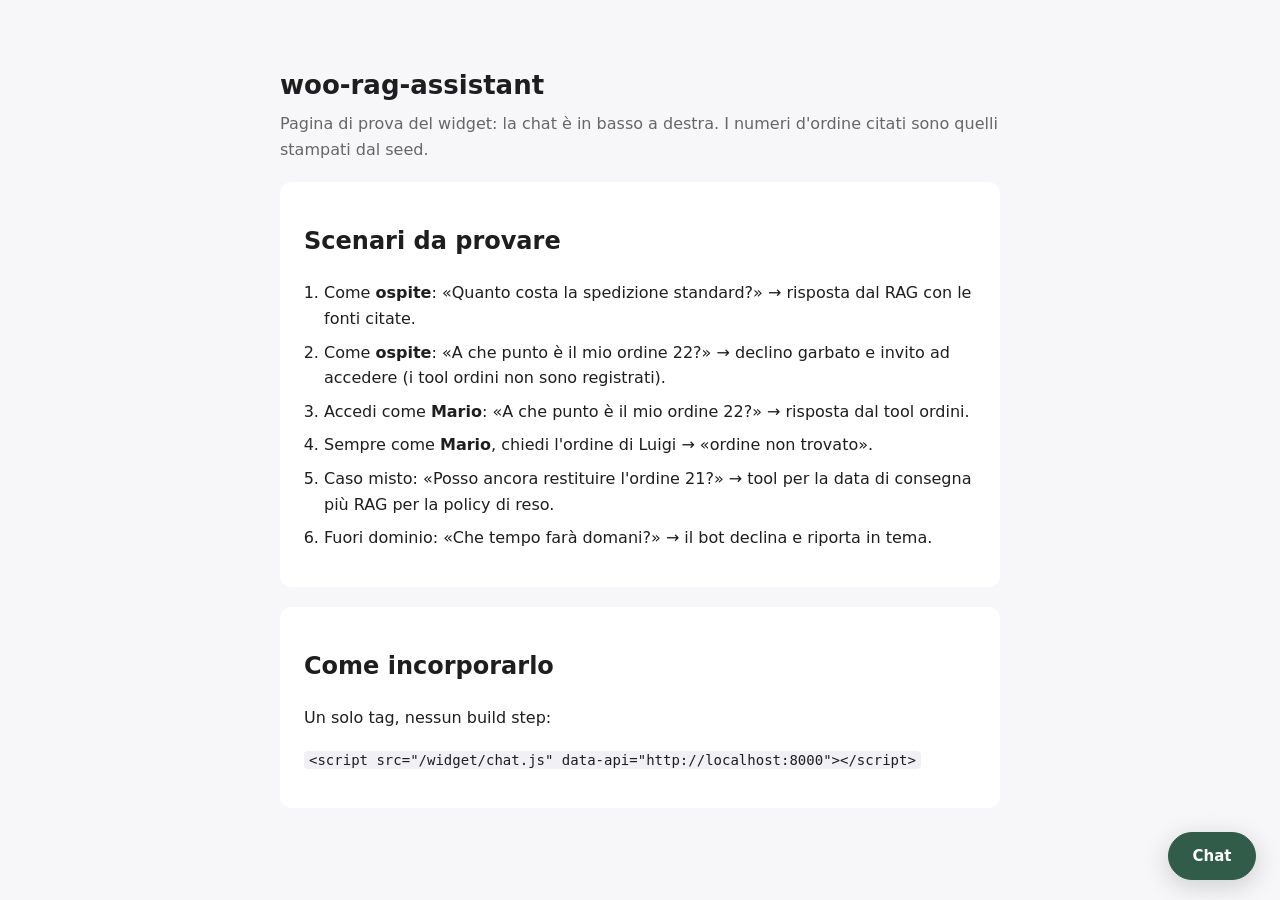
<file: widget/index.html>
<!doctype html>
<html lang="it">
  <head>
    <meta charset="utf-8" />
    <meta name="viewport" content="width=device-width, initial-scale=1" />
    <title>woo-rag-assistant — pagina di demo</title>
    <style>
      body {
        margin: 0;
        padding: 48px 24px;
        font: 16px/1.6 system-ui, sans-serif;
        color: #1e1e1e;
        background: #f7f6f9;
      }
      main { max-width: 720px; margin: 0 auto; }
      h1 { font-size: 26px; margin-bottom: 4px; }
      p.lead { color: #666; margin-top: 0; }
      section { background: #fff; border-radius: 12px; padding: 20px 24px; margin-top: 20px; }
      code { background: #f1f0f5; padding: 1px 5px; border-radius: 4px; font-size: 14px; }
      ol { padding-left: 20px; }
      li { margin-bottom: 8px; }
    </style>
  </head>
  <body>
    <main>
      <h1>woo-rag-assistant</h1>
      <p class="lead">
        Pagina di prova del widget: la chat è in basso a destra. I numeri d'ordine
        citati sono quelli stampati dal seed.
      </p>

      <section>
        <h2>Scenari da provare</h2>
        <ol>
          <li>
            Come <strong>ospite</strong>: «Quanto costa la spedizione standard?» →
            risposta dal RAG con le fonti citate.
          </li>
          <li>
            Come <strong>ospite</strong>: «A che punto è il mio ordine 22?» →
            declino garbato e invito ad accedere (i tool ordini non sono registrati).
          </li>
          <li>
            Accedi come <strong>Mario</strong>: «A che punto è il mio ordine 22?» →
            risposta dal tool ordini.
          </li>
          <li>
            Sempre come <strong>Mario</strong>, chiedi l'ordine di Luigi →
            «ordine non trovato».
          </li>
          <li>
            Caso misto: «Posso ancora restituire l'ordine 21?» → tool per la data di
            consegna più RAG per la policy di reso.
          </li>
          <li>
            Fuori dominio: «Che tempo farà domani?» → il bot declina e riporta in tema.
          </li>
        </ol>
      </section>

      <section>
        <h2>Come incorporarlo</h2>
        <p>Un solo tag, nessun build step:</p>
        <p>
          <code>&lt;script src="/widget/chat.js" data-api="http://localhost:8000"&gt;&lt;/script&gt;</code>
        </p>
      </section>
    </main>

    <script src="./chat.js" data-api="http://localhost:8000"></script>
  </body>
</html>
</file>
